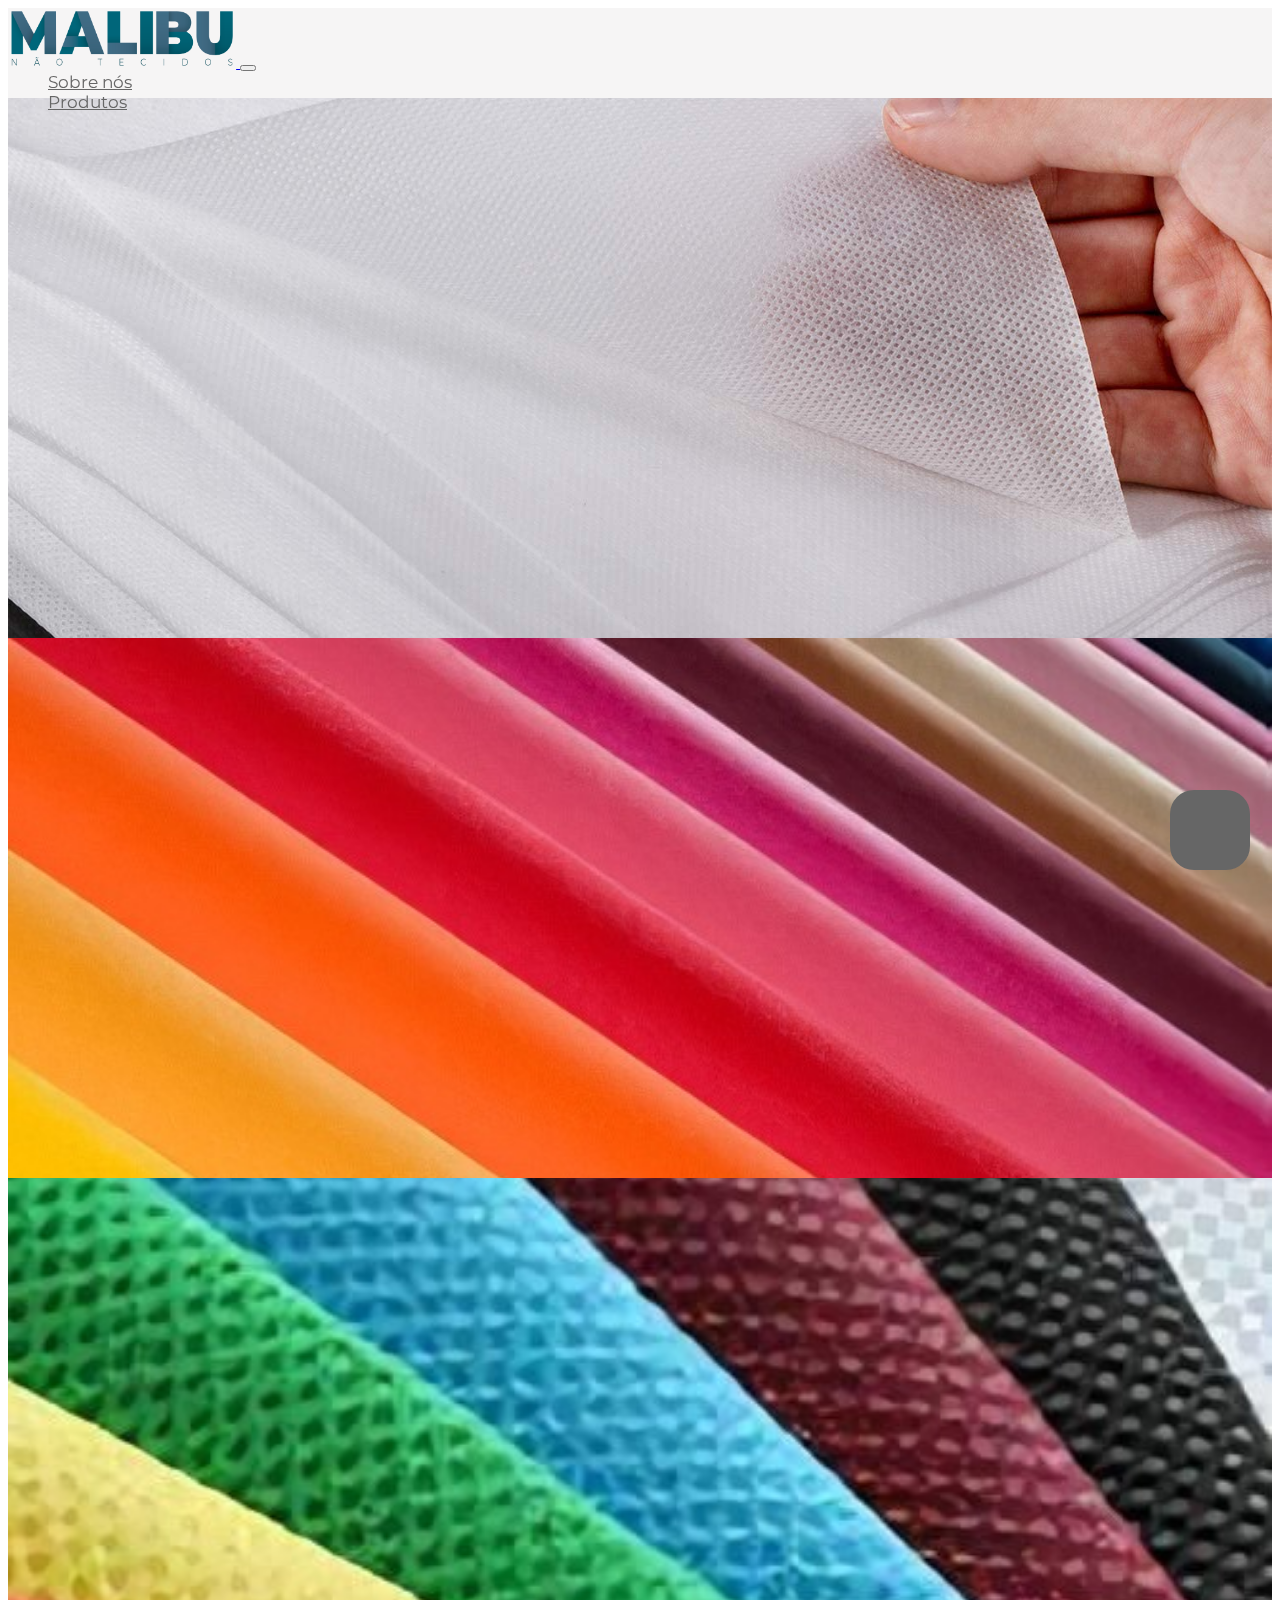
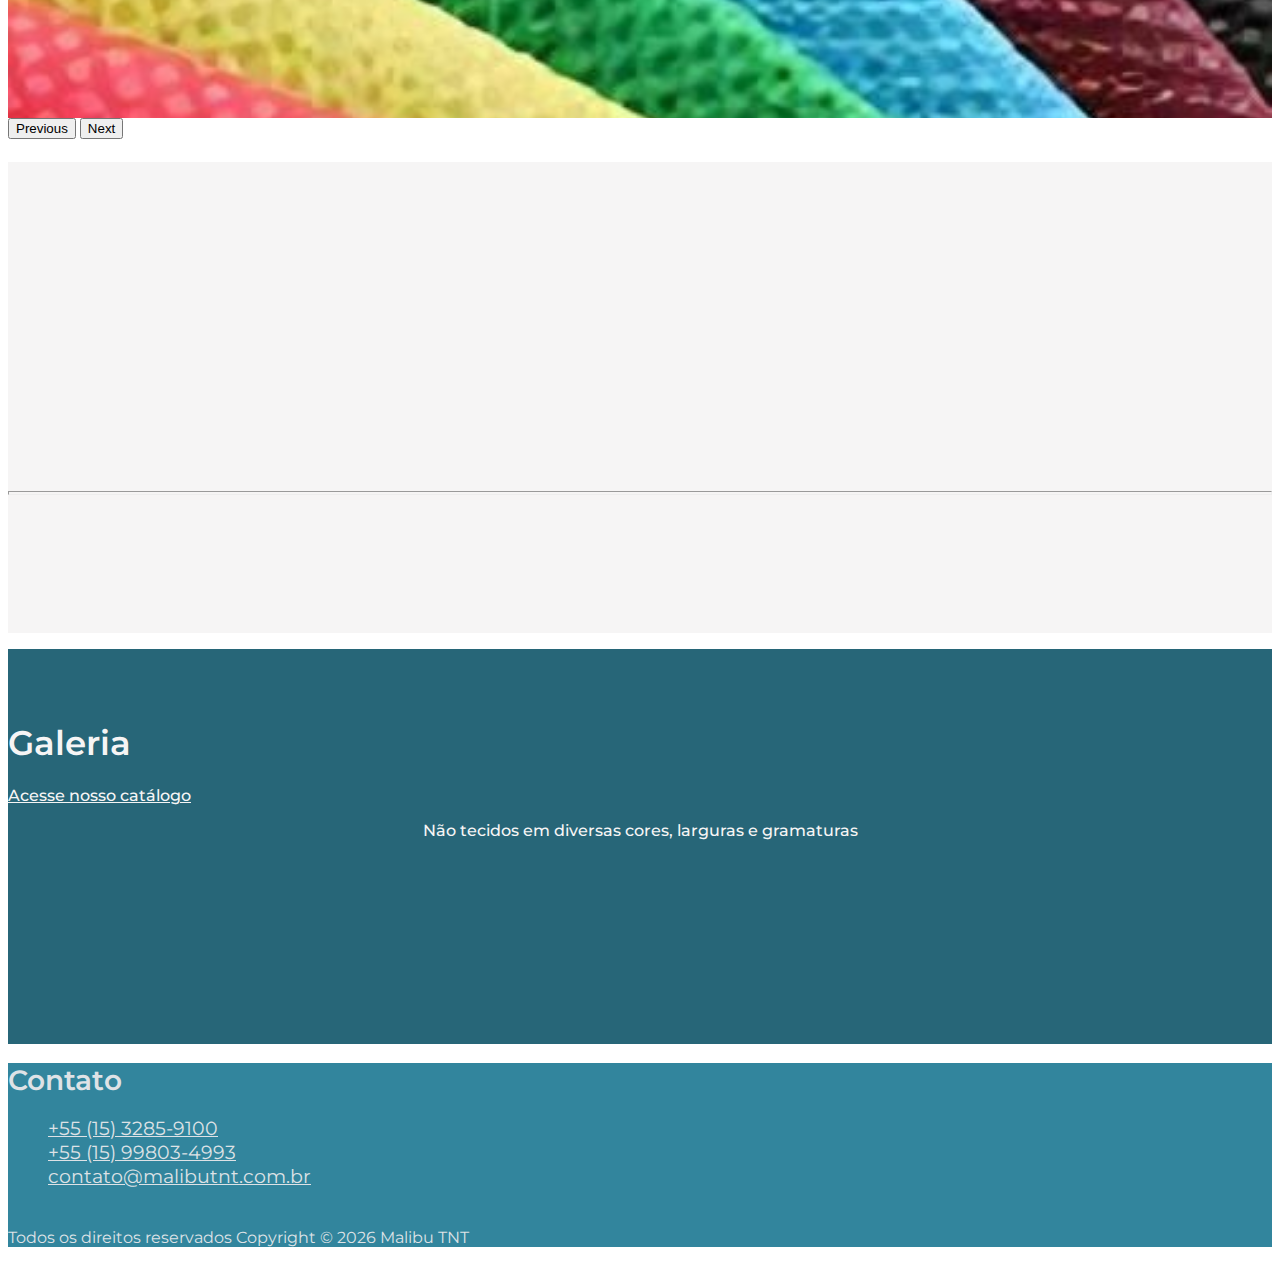
<file: index.html>
<!DOCTYPE html>
<html lang="en">

<head>
    <meta charset="UTF-8" />
    <meta http-equiv="X-UA-Compatible" content="IE=edge" />
    <meta name="viewport" content="width=device-width, initial-scale=1.0" />
    <title>Malibu - TNT</title>
    <link href="https://cdn.jsdelivr.net/npm/bootstrap@5.0.2/dist/css/bootstrap.min.css" rel="stylesheet"
        integrity="sha384-EVSTQN3/azprG1Anm3QDgpJLIm9Nao0Yz1ztcQTwFspd3yD65VohhpuuCOmLASjC" crossorigin="anonymous" />
    <link href="css/style.css" rel="stylesheet" />
    <link rel="preconnect" href="https://fonts.googleapis.com" />
    <link rel="preconnect" href="https://fonts.gstatic.com" crossorigin />
    <link
        href="https://fonts.googleapis.com/css2?family=Montserrat:ital,wght@0,100;0,200;0,300;0,400;0,500;0,600;0,700;0,800;0,900;1,100;1,200;1,300;1,400;1,500;1,600;1,700;1,800;1,900&display=swap"
        rel="stylesheet" />
    <script src="https://cdn.jsdelivr.net/npm/bootstrap@5.0.2/dist/js/bootstrap.bundle.min.js"
        integrity="sha384-MrcW6ZMFYlzcLA8Nl+NtUVF0sA7MsXsP1UyJoMp4YLEuNSfAP+JcXn/tWtIaxVXM"
        crossorigin="anonymous"></script>
    <link rel="stylesheet" href="https://use.fontawesome.com/releases/v5.15.4/css/all.css"
        integrity="sha384-DyZ88mC6Up2uqS4h/KRgHuoeGwBcD4Ng9SiP4dIRy0EXTlnuz47vAwmeGwVChigm" crossorigin="anonymous" />
    <link rel="icon" href="/images/icons/icon_logo.png" type="image/x-icon" />
</head>

<body>
    <!-- Navbar -->
    <nav class="navbar navbar-expand-lg bg-second">
        <div class="navbar-content container-fluid w-75">
            <!-- logomarca  -->
            <a href="#">
                <img class="navbar-brand non-galery-img" src="./images/logo-malibu.png" alt="logo" loading="eager" />
            </a>
            <button class="navbar-toggler me-3" type="button" data-bs-toggle="collapse" data-bs-target="#navbar-options"
                aria-controls="navbar-options" aria-expanded="false" aria-label="Toggle navigation">
                <span class="navbar-toggler-icon d-flex"><i class="fas fa-bars fa-lg my-auto mx-auto"></i></span>
            </button>
            <!-- itens do menu de navegação -->
            <div class="collapse navbar-collapse" id="navbar-options">
                <ul class="navbar-nav my-auto ms-auto">
                    <li class="nav-item mx-3 d-flex justify-content-between">
                        <a href="pages/about.html" class="nav-link text-uppercase">Sobre nós
                            <i class="fas fa-building ps-3"></i>
                        </a>
                    </li>
                    <hr class="navbar-hr" />
                    <li class="nav-item mx-3 d-flex justify-content-between">
                        <a href="pages/products.html " class="nav-link text-uppercase">Produtos
                            <i class="fas fa-th ps-3"></i>
                        </a>
                    </li>
                </ul>
            </div>
        </div>
    </nav>
    <div id="slider" class="carousel slide" data-bs-ride="carousel">
        <div class="carousel-inner">
            <div class="carousel-item active">
                <img src="./images/products/img16.jpg" class="d-block slide-img" alt="..." />
            </div>
            <div class="carousel-item">
                <img src="./images/products/img17.jpg" class="d-block slide-img" alt="..." />
            </div>
            <div class="carousel-item">
                <img src="./images/products/img2.jpg" class="d-block slide-img slide-3" alt="..." />
            </div>
        </div>
        <button class="carousel-control-prev" type="button" data-bs-target="#slider" data-bs-slide="prev">
            <span class="carousel-control-prev-icon" aria-hidden="true"></span>
            <span class="visually-hidden">Previous</span>
        </button>
        <button class="carousel-control-next" type="button" data-bs-target="#slider" data-bs-slide="next">
            <span class="carousel-control-next-icon" aria-hidden="true"></span>
            <span class="visually-hidden">Next</span>
        </button>
    </div>
    <!-- Apresentação -->
    <div class="container-fluid pt-5 pb-5 bg-second" id="differentials " onload="isShowing() ">
        <div class="col-lg-6 mx-auto" id="principles">
            <div class="row my-5">
                <div class="col-lg-3 mb-auto container-text mx-auto isntShowing">
                    <h2 class="text-uppercase text-center"><a class="a-home text-first"
                            href="pages/about.html ">Visão</a></h2>
                    <p class="my-5">Garantir acesso à Não Tecidos de alta qualidade</p>
                    <div class="text-end"></div>
                </div>
                <div class="col-lg-3 mb-auto container-text mx-auto isntShowing">
                    <h2 class="text-uppercase text-center"><a class="a-home text-first"
                            href="pages/about.html ">Missão</a></h2>
                    <p class="my-5">
                        Atender nossos clientes com produtos de elevado padrão de qualidade e consistência, garantindo
                        sua satisfação
                    </p>
                </div>
                <div class="col-lg-3 mb-auto container-text mx-auto isntShowing">
                    <h2 class="text-uppercase text-center"><a class="a-home text-first"
                            href="pages/about.html ">Valores</a></h2>
                    <p class="my-5 text-center">
                        Qualidade <br /> Eficiência <br /> Atendimento
                    </p>
                </div>
            </div>
            <hr class="mx-auto" style="height: 2px" />

            <div class="row my-5 px-3">
                <div class="col-lg-12 container-text mx-auto isntShowing">
                    <h2 class="text-uppercase my-3 text-center">Nosso diferencial</h2>
                    <p class="mt-5">
                        A MALIBU TNT se diferencia através dos produtos de alta qualidade, referência no mercado, e
                        atendimento especializado à necessidade do cliente. Contamos com uma equipe de vendas interna
                        treinada para atender o mercado em todos os segmentos, com os melhores produtos da linha do não
                        tecidos
                    </p>
                </div>
            </div>
        </div>
    </div>
    <!-- Galeria -->
    <div class="container-fluid pt-5 pb-5 bg-third text-second">
        <div class="col-lg-6 mx-auto">
            <div class="galery">
                <div class="row text-center px-3 py-5">
                    <h1 class="col-lg-12 text-uppercase">Galeria</h1>
                    <a class="text-center container-text pb-4 px-0 text-second text-decoration-none galery-link"
                        href="pages/products.html ">
                        Acesse nosso catálogo
                    </a>
                    <p class="container-text col-lg-9 mx-auto pt-2 text-center">
                        Não tecidos em diversas cores, larguras e gramaturas
                    </p>
                </div>
                <div class="row photos-row-home mx-auto">
                    <img class="col-lg-3 mx-auto photos py-5 img-scroll" data-src="./images/products/img19.jpg"
                        alt=" " />
                    <img class="col-lg-3 mx-auto photos py-5 img-scroll" data-src="./images/products/img20.jpeg"
                        alt=" " />
                    <img class="col-lg-3 mx-auto photos py-5 img-scroll" data-src="./images/products/img3.jpeg"
                        alt=" " />
                </div>
                <div class="row photos-row-home mx-auto">
                    <img class="col-lg-3 mx-auto photos py-5 img-scroll" data-src="./images/products/img4.jpg"
                        alt=" " />
                    <img class="col-lg-3 mx-auto photos py-5 img-scroll" data-src="./images/products/img5.jpg"
                        alt=" " />
                    <img class="col-lg-3 mx-auto photos py-5 img-scroll" data-src="./images/products/img10.png"
                        alt=" " />
                </div>
                <div class="row photos-row-home mx-auto">
                    <img class="col-lg-3 mx-auto photos py-5 img-scroll" data-src="./images/products/img7.jpg"
                        alt=" " />
                    <img class="col-lg-3 mx-auto photos py-5 img-scroll" data-src="./images/products/img8.jpg"
                        alt=" " />
                    <img class="col-lg-3 mx-auto photos py-5 img-scroll" data-src="./images/products/img2.jpg"
                        alt=" " />
                </div>
            </div>
        </div>
    </div>
    <div class="round-contact">
        <a href="https://wa.me/5515998034993">
            <i class="fab fa-whatsapp-square fa-3x contact contact-a"></i>
        </a>
    </div>
    <!-- Contato -->
    <div class="container-fluid p-0 contact bg-fifth">
        <div class="col-lg-9 mx-auto h-100">
            <div class="row h-100 d-flex justify-content-center text-center">
                <div class="col-lg-5 pt-5">
                    <h1 class="text-uppercase contact-title">Contato</h1>
                    <ul class="ps-0 d-flex justify-content-around">
                        <li class="contact-li">
                            <div>
                                <a href="tel:551532859100" class="text-decoration-none contact contact-a">+55 (15)
                                    3285-9100</a>
                            </div>
                            <div>
                                <a href="tel:5515998034993" class="text-decoration-none contact contact-a">+55 (15)
                                    99803-4993
                                </a>
                            </div>
                            <div>
                                <a href="mailto:contato@malibutnt.com.br"
                                    class="text-decoration-none contact contact-a">contato@malibutnt.com.br</a>
                            </div>
                            <br />
                            <div>
                                <a href="https://www.instagram.com/malibu.tnt/"><i
                                        class="fab fa-instagram fa-2x pe-5 contact contact-a"></i></a><a
                                    href="https://wa.me/5515998034993"><i
                                        class="fab fa-whatsapp-square fa-2x contact contact-a"></i></a>
                            </div>
                        </li>
                    </ul>
                </div>
            </div>
        </div>
        <div class="py-2 text-center">
            <p id="copyright"></p>
            <!--<p id="creditos">
            Desenvolvido por
            <a href="https://www.linkedin.com/in/abdulhdr/">Abdul Haidar</a>
        </p> -->
        </div>
    </div>
</body>
<script src="js/isShowing.js"></script>

<script>
    function scrollChecker() {
        document.querySelectorAll(".img-scroll").forEach((img, index) => {
            if (img.getBoundingClientRect().top < window.innerHeight) {
                img.src = img.getAttribute("data-src");
            }
        });
    }

    window.addEventListener("scroll", scrollChecker);

    function updateYear() {
        let date = new Date();
        let year = date.getFullYear();
        let string = `Todos os direitos reservados Copyright © ${year} Malibu TNT`;

        document.querySelector("#copyright").innerText = string;
    }
    updateYear();
</script>

</html>
</file>
<file: css/style.css>
:root {
  --first-color: #666;
  --second-color: #f6f5f5;
  --third-color: #276678;
  --fourth-color: #d3e0ea;
  --fifth-color: #32859d;
  --sixth-color: #506d84;
}

#catalog {
  margin-top: 4rem;
}

.navbar {
  height: 10vh;
  position: sticky;
  top: 0px;
  z-index: 10;
}

a.nav-link {
  font-size: 1.06rem;
  color: var(--first-color);
  transition: 200ms;
}

a.nav-link:hover {
  color: #333;
  text-shadow: 0 0 2px var(--first-color);
}

.carousel-item {
  height: 60vh;
}

.about-home {
  overflow: hidden;
  padding-top: 10vh;
}

.round-contact {
  width: 80px;
  height: 80px;
  position: fixed;
  right: 30px;
  bottom: 30px;
  background-color: var(--first-color);
  text-align: center;
  border-radius: 30%;
  display: flex;
}

.round-contact a {
  width: 100%;
  height: 100%;
  margin: auto;
  display: flex;
  text-decoration: none;
}

.round-contact a i {
  margin: auto;
}

.round-contact a i:hover {
  color: var(--fifth-color);
}

body {
  font-family: "Montserrat";
  color: var(--first-color);
}

h1 {
  font-weight: 600;
  font-size: 34px;
}

h2 {
  font-weight: 600;
  font-size: 28px;
}

.container-text {
  font-weight: 500;
  text-align: center;
  font-size: 16px;
}

.bg-first {
  background-color: var(--first-color);
}

.bg-second {
  background-color: var(--second-color);
}

.bg-third {
  background-color: var(--third-color);
}

.bg-fourth {
  background-color: var(--fourth-color);
}

.bg-fifth {
  background-color: var(--fifth-color);
}

.bg-sixth {
  background-color: #a1cae2;
}

.text-first {
  color: var(--first-color);
}

.text-second {
  color: var(--second-color);
}

.text-third {
  color: var(--third-color);
}

.text-fourth {
  color: var(--fourth-color);
}

.text-fifth {
  color: var(--fifth-color);
}

.text-sixth {
  color: var(--sixth-color);
}

.text-justify {
  text-align: justify;
  width: 70%;
  margin: 0 auto;
}

.contact-title {
  font-size: 28px;
}

.product-photos {
  width: 20%;
  overflow: visible;
}

.product-photos:hover {
  -webkit-transform: scale(1.5);
  /* or some other value */
  transform: scale(1.1);
  z-index: 1;
}

.photos-row {
  width: 80%;
  justify-content: space-between;
  display: flex;
}

.photos-row-home {
  width: 60%;
  justify-content: space-between;
  display: flex;
}

.galery .row.photos-row-home {
  padding: 15px;
}

#principles .col-lg-3.isntShowing {
  transform: translateY(100%);
  opacity: 0;
}

.flags {
  height: 45px;
  margin-right: 15px;
}

.flags:hover {
  transform: scale(1);
}

#principles .col-lg-3,
#principles .col-lg-9 {
  transform: translateY(0);
  opacity: 1;
  transition: 500ms;
}

#principles .isntShowing {
  transform: translateY(-100%);
  opacity: 0;
}

.slide-img {
  width: 100%;
  object-fit: cover;
  height: 100%;
}

.slide-1 {
  filter: blur(2px);
}

.slide-img.slide-3 {
  object-fit: cover;
}

.slide-img:hover {
  transform: scale(1);
}

.carousel-item {
  background-position: center;
  background-size: cover;
}

img {
  transition: transform 0.25s ease;
}

img[data-src] {
  opacity: 0;
  transform: scale(0);
}

img[src] {
  opacity: 1;
  transform: scale(1);
  transition: 0.3s ease-in-out;
}

img:hover {
  -webkit-transform: scale(1.5);
  /* or some other value */
  transform: scale(1.1);
}

.non-galery-img:hover {
  transform: scale(1);
}

a .non-galery-img {
  opacity: 1;
  transform: scale(1);
}

.navbar-hr {
  display: none;
}

.navbar-toggler {
  margin-right: 60px !important;
}

.menu-icon {
  width: 40px;
  margin: 0px 20px;
}

.fas {
  color: var(--third-color);
}

.nav-item {
  width: 200px;
}

.navbar-brand {
  height: 60px;
}

.btn.btn-primary {
  display: none;
}

.multi-collapse .collapse {
  display: block;
}

.collapse:not(.show) {
  display: block;
}

@media (max-width: 992px) {
  .photos {
    width: 100%;
  }
  .photos-row {
    display: block;
    text-align: center;
  }
  #slider {
    display: none;
  }
  #principles .row .col-lg-3 {
    padding-left: 28px;
    padding-right: 28px;
  }
  #principles .row .col-lg-3.isntShowing {
    transform: translateY(0);
    opacity: 1;
  }
  #catalog {
    margin-top: 2rem;
  }
  .navbar {
    min-height: 10vh;
    width: 100%;
    position: fixed;
    z-index: 5;
    justify-content: center;
  }
  .navbar-hr {
    display: block;
    height: 2px !important;
    width: 30%;
    margin: auto;
  }
  .non-galey {
    margin: auto;
  }
  .navbar-brand {
    margin-left: 60px;
    height: 50px;
  }
  .navbar-nav {
    margin-bottom: 0 !important;
  }
  .navbar-content {
    background-color: var(--second-color);
    width: 100% !important;
    padding: 20px 0;
  }
  .navbar {
    padding-top: 0;
  }
  .navbar-toggler {
    margin-right: 1rem !important;
  }
  .navbar-collapse {
    text-align: end;
  }
  .nav-item {
    margin: auto !important;
    padding-top: 30px;
    padding: 40px;
    width: 300px;
  }
  .nav-item a {
    margin: auto;
  }
  .product-photos {
    display: block;
    margin: auto;
    margin-bottom: 5rem !important;
    width: 80%;
  }
  .products-text {
    padding: 28px;
    text-align: center;
  }
  .contact {
    padding: 28px 0;
    text-align: center;
  }
  .about-home-title {
    text-align: center;
    padding: 0 16px;
  }
  .about-home-title p {
    margin: 0 auto;
    padding: 0 !important;
  }
  .about-home-img {
    padding: 28px 28px;
    width: 100%;
  }
  .about-text {
    padding: 0 16px 40px;
    margin: 0 !important;
  }
  .about-text-img img {
    padding: 28px 28px;
    width: 80% !important;
    margin: auto;
  }
  .about-text-img {
    margin: auto !important;
    display: flex;
  }
  .carousel-inner {
    margin-top: 10vh;
  }
  .round-contact a i {
    padding: 0;
  }
  .galery .row.text-center {
    padding: 0 !important;
  }
  .contact {
    overflow: hidden;
  }
  .container-fluid {
    padding: 28px 12px 0 !important;
  }
  .container-fluid .text-third .row {
    margin: 0 !important;
  }
  .container-fluid .text-third .row h1 {
    margin: 0 !important;
    padding-bottom: 28px !important;
  }
  .products-text.container-text.py-5 {
    padding-bottom: 0 !important;
  }
  .row.text-center .galery .row.bg-second {
    padding-top: 0 !important;
  }
  .btn.btn-primary {
    display: block;
  }
  .multi-collapse.collapse {
    display: none;
  }
  .multi-collapse.collapse.show {
    display: block;
  }
  #colors .row .col-lg-3 {
    padding: 0;
  }
  #colors .row .col-lg-3 ul {
    padding: 0;
  }
}

.about-text-img img {
  display: flex;
  max-height: 500px;
  max-width: 500px;
}

.contact {
  color: #dee2e6;
}

.products-text {
  line-height: 3;
  text-align: center;
}

.product-row-text {
  font-size: 16px;
  font-weight: 500;
}

.contact-a:hover {
  color: var(--third-color);
  transition: 300ms;
}

.h-90 {
  height: 90vh;
}

.contact-li {
  font-size: 1.2rem;
  margin: 15px 0;
}

.galery .row {
  padding: 50px 0;
  width: 100%;
  margin: 0px;
}

.galery .row .row {
  padding: 15px 0;
}

.about-home-img {
  width: 100%;
  max-width: 640px;
  max-height: 800px;
}

ul {
  list-style-type: none;
  margin: auto 0;
}

.color-icon {
  height: 20px;
  width: 20px;
  border-radius: 30%;
  box-shadow: 2px 2px rgba(0, 0, 0, 0.185);
  margin-right: 10px;
  display: inline-block;
}

iframe {
  margin: 15px 0 0 0;
}

.a-home {
  text-decoration: none;
}

.a-home:hover {
  color: var(--third-color);
  transition: 300ms;
}

.galery-link:hover {
  transition: 300ms;
  color: var(--fifth-color);
}
</file>
